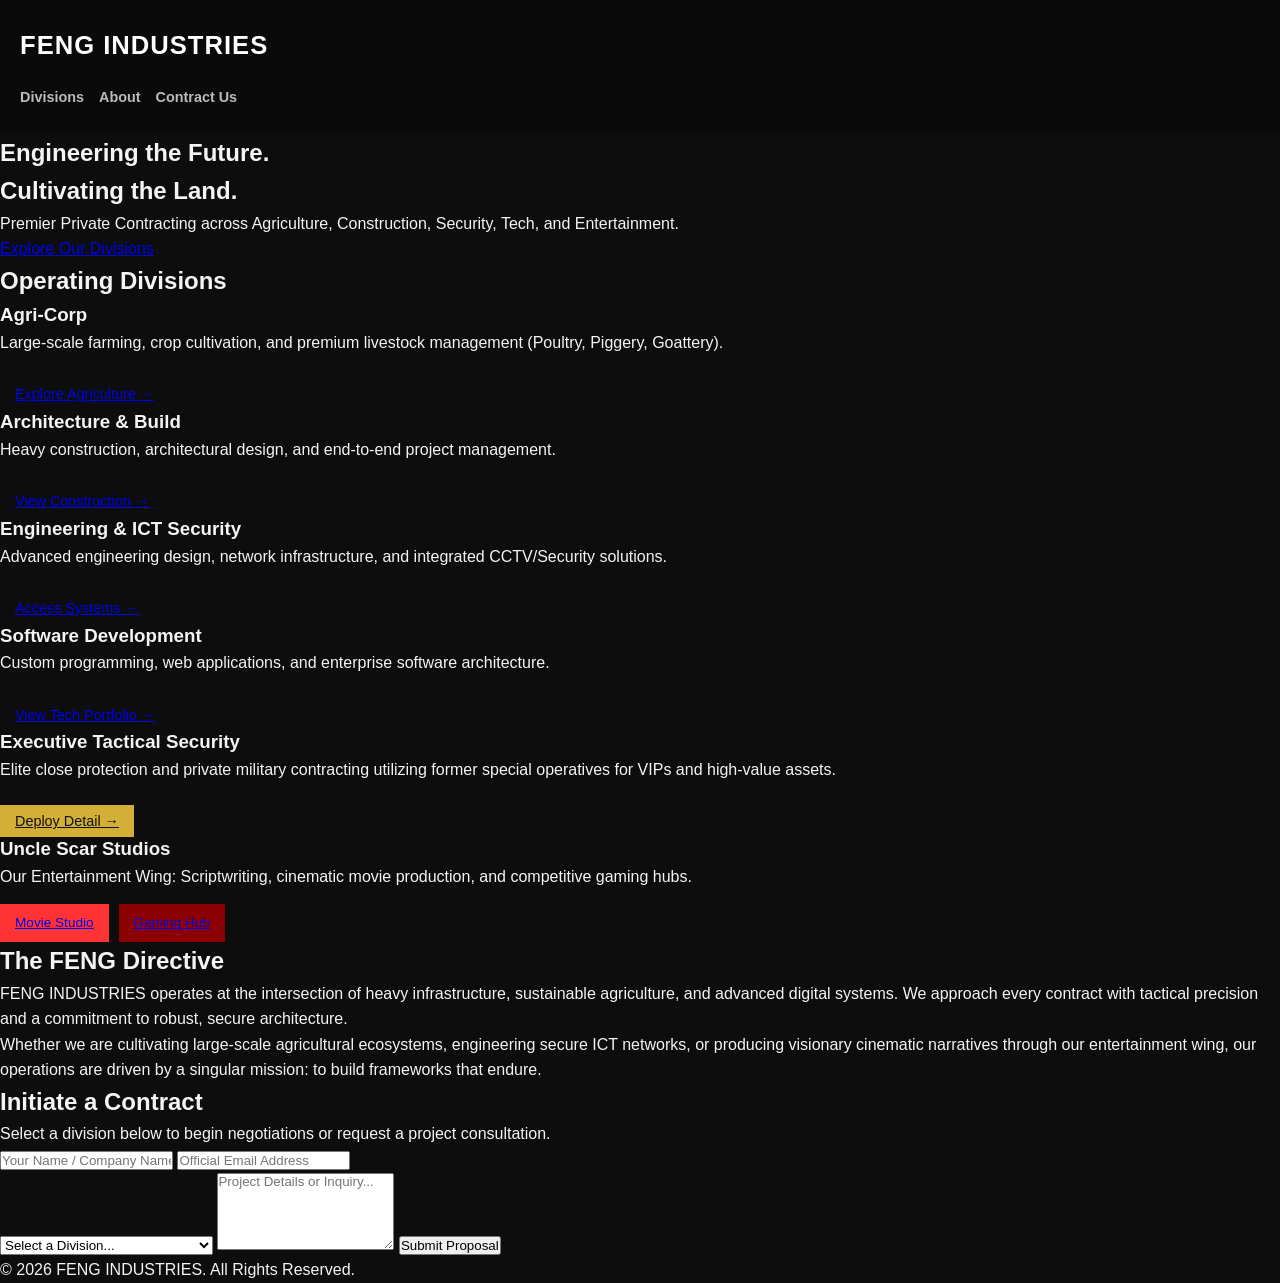
<file: index.html>
<!DOCTYPE html>
<html lang="en">
<head>
    <meta charset="UTF-8">
    <meta name="viewport" content="width=device-width, initial-scale=1.0">
    <title>FENG INDUSTRIES | Global Contracting</title>
    <link rel="stylesheet" href="style.css">
</head>
<body>

    <header>
        <div class="logo">FENG INDUSTRIES</div>
        <nav>
            <a href="#divisions">Divisions</a>
            <a href="#about">About</a>
            <a href="#contact" class="btn">Contract Us</a>
        </nav>
    </header>

    <section class="hero">
        <h1>Engineering the Future.<br>Cultivating the Land.</h1>
        <p>Premier Private Contracting across Agriculture, Construction, Security, Tech, and Entertainment.</p>
        <a href="#divisions" class="btn-large">Explore Our Divisions</a>
    </section>

    <section id="divisions" class="divisions-container">
        <h2>Operating Divisions</h2>
        <div class="grid">
        
            <div class="card">
                <h3>Agri-Corp</h3>
                <p>Large-scale farming, crop cultivation, and premium livestock management (Poultry, Piggery, Goattery).</p>
                <br>
                <a href="agri-division.html" class="btn" style="padding: 8px 15px; font-size: 0.9rem;">Explore Agriculture &rarr;</a>
            </div>

            <div class="card">
                <h3>Architecture & Build</h3>
                <p>Heavy construction, architectural design, and end-to-end project management.</p>
                <br>
                <a href="construction-division.html" class="btn" style="padding: 8px 15px; font-size: 0.9rem;">View Construction &rarr;</a>
            </div>

            <div class="card">
                <h3>Engineering & ICT Security</h3>
                <p>Advanced engineering design, network infrastructure, and integrated CCTV/Security solutions.</p>
                <br>
                <a href="security-division.html" class="btn" style="padding: 8px 15px; font-size: 0.9rem;">Access Systems &rarr;</a>
            </div>


            <div class="card">
                <h3>Software Development</h3>
                <p>Custom programming, web applications, and enterprise software architecture.</p>
                <br>
                <a href="tech-division.html" class="btn" style="padding: 8px 15px; font-size: 0.9rem;">View Tech Portfolio &rarr;</a>
            </div>

            <div class="card">
                <h3>Executive Tactical Security</h3>
                <p>Elite close protection and private military contracting utilizing former special operatives for VIPs and high-value assets.</p>
                <br>
                <a href="tactical-division.html" class="btn" style="padding: 8px 15px; font-size: 0.9rem; background-color: #d4af37; color: #111;">Deploy Detail &rarr;</a>
            </div>
                
            <div class="card studio-card">
                <h3>Uncle Scar Studios</h3>
                <p>Our Entertainment Wing: Scriptwriting, cinematic movie production, and competitive gaming hubs.</p>
                
                <div style="display: flex; gap: 10px; margin-top: 15px; flex-wrap: wrap;">
                    <a href="https://unclescar3-hub.github.io/unclescar-studios/" class="btn" style="background-color: #ff3333; font-size: 0.85rem; padding: 8px 15px; border: none;" target="_blank">Movie Studio</a>
                    
                    <a href="https://unclescar3-hub.github.io/dls-tournament/" class="btn" style="background-color: #8b0000; font-size: 0.85rem; padding: 8px 15px; border: none;" target="_blank">Gaming Hub</a>
                </div>
            </div>

        </div>
    </section>
    <section id="about" class="about-container">
        <div class="about-content">
            <h2>The FENG Directive</h2>
            <p>FENG INDUSTRIES operates at the intersection of heavy infrastructure, sustainable agriculture, and advanced digital systems. We approach every contract with tactical precision and a commitment to robust, secure architecture.</p>
            <p>Whether we are cultivating large-scale agricultural ecosystems, engineering secure ICT networks, or producing visionary cinematic narratives through our entertainment wing, our operations are driven by a singular mission: to build frameworks that endure.</p>
        </div>
    </section>

    <section id="contact" class="contact-container">
        <h2>Initiate a Contract</h2>
        <p>Select a division below to begin negotiations or request a project consultation.</p>
        
        <form action="https://api.web3forms.com/submit" method="POST" class="contact-form">
            
            <input type="hidden" name="access_key" value="d871e97e-7d62-47be-961d-da243d66ef57">
            
            <div class="input-group">
                <input type="text" name="name" placeholder="Your Name / Company Name" required>
                <input type="email" name="email" placeholder="Official Email Address" required>
            </div>
            
            <select name="division" required>
                <option value="" disabled selected>Select a Division...</option>
                <option value="agriculture">Agri-Corp (Farming & Livestock)</option>
                <option value="construction">Architecture & Build</option>
                <option value="tech">Engineering & ICT Security</option>
                <option value="programming">Software Development</option>
                <option value="tactical">Executive Tactical Security</option>
                <option value="entertainment">Uncle Scar Studios</option>
            </select>
            
            <textarea name="message" rows="5" placeholder="Project Details or Inquiry..." required></textarea>
            
            <button type="submit" class="btn-submit">Submit Proposal</button>
        </form>
    </section>

    <footer>
        <p>&copy; 2026 FENG INDUSTRIES. All Rights Reserved.</p>
    </footer>

    <script>
        const observerOptions = {
            threshold: 0.1 // Triggers when 10% of the card is visible
        };

        const observer = new IntersectionObserver((entries) => {
            entries.forEach(entry => {
                if (entry.isIntersecting) {
                    entry.target.classList.add('appear');
                }
            });
        }, observerOptions);

        // Select all division cards and add the starting animation class
        const cards = document.querySelectorAll('.card');
        cards.forEach(card => {
            card.classList.add('fade-in');
            observer.observe(card);
        });
    </script>
</body>
</html>
</file>
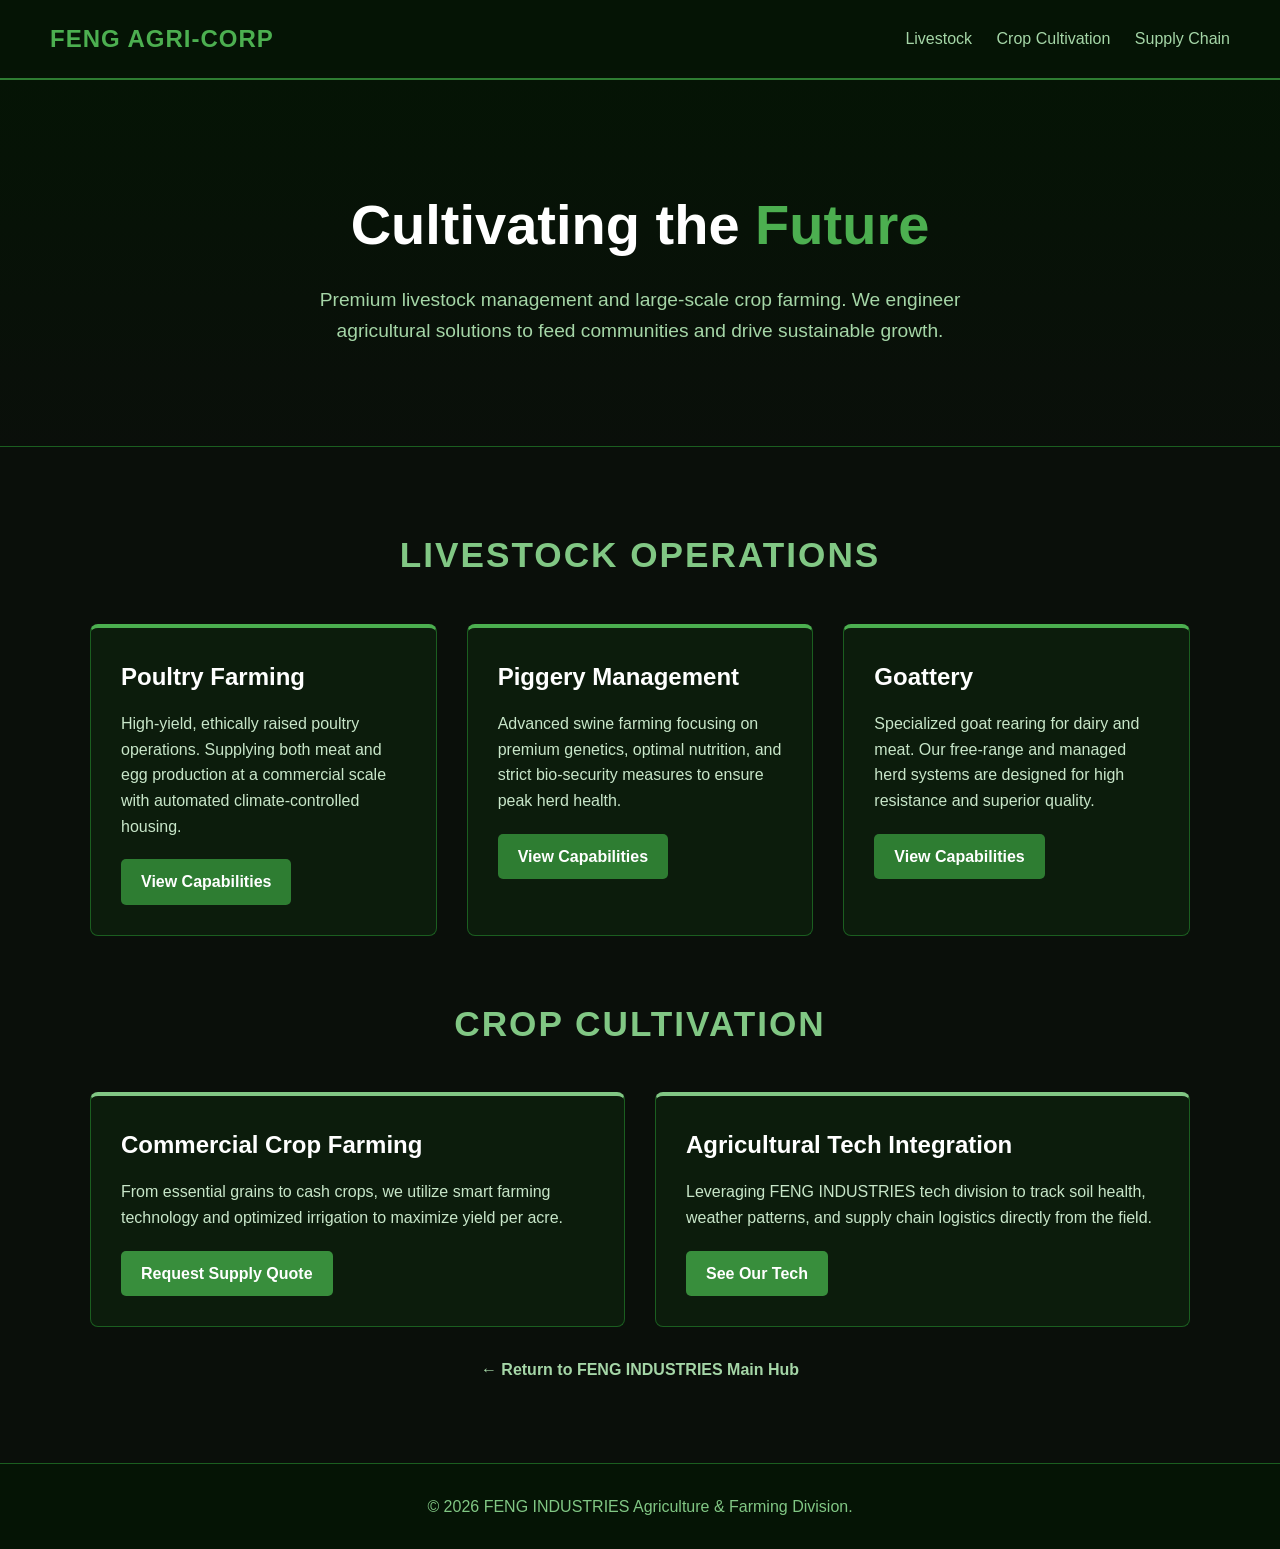
<file: agri-division.html>
<!DOCTYPE html>
<html lang="en">
<head>
    <meta charset="UTF-8">
    <meta name="viewport" content="width=device-width, initial-scale=1.0">
    <title>FENG INDUSTRIES | Agriculture & Farming</title>
    <style>
        /* Agri-Division Specific Styles */
        * { margin: 0; padding: 0; box-sizing: border-box; font-family: 'Segoe UI', Tahoma, Geneva, Verdana, sans-serif; }
        body { background-color: #0a0f0a; color: #e8f5e9; line-height: 1.6; } /* Dark earthy green background */
        
        /* Agri Header */
        header { background: #051405; padding: 20px 50px; border-bottom: 2px solid #2e7d32; display: flex; justify-content: space-between; align-items: center; }
        .logo { font-size: 24px; font-weight: bold; color: #4CAF50; letter-spacing: 1px; text-transform: uppercase; }
        nav a { color: #a5d6a7; text-decoration: none; margin-left: 20px; transition: color 0.3s; font-weight: 500; }
        nav a:hover { color: #fff; }
        
        /* Agri Hero */
        .hero { text-align: center; padding: 100px 20px; background: linear-gradient(180deg, #051405 0%, #0a0f0a 100%); border-bottom: 1px solid #1b5e20; }
        .hero h1 { font-size: 3.5rem; margin-bottom: 15px; color: #fff; }
        .hero h1 span { color: #4CAF50; }
        .hero p { font-size: 1.2rem; color: #a5d6a7; max-width: 700px; margin: 0 auto; }
        
        /* Content Sections */
        .section-container { padding: 80px 50px; max-width: 1200px; margin: 0 auto; }
        .section-title { font-size: 2.2rem; color: #81c784; margin-bottom: 40px; text-align: center; text-transform: uppercase; letter-spacing: 2px; }
        
        .grid { display: grid; grid-template-columns: repeat(auto-fit, minmax(300px, 1fr)); gap: 30px; margin-bottom: 60px; }
        
        /* Farming Cards */
        .card { background: #0c1c0c; padding: 30px; border: 1px solid #1b5e20; border-radius: 8px; transition: 0.3s; border-top: 4px solid #4CAF50; }
        .card:hover { transform: translateY(-5px); box-shadow: 0 10px 20px rgba(76, 175, 80, 0.15); background: #102410; }
        .card h3 { font-size: 1.5rem; margin-bottom: 15px; color: #fff; }
        .card p { color: #c8e6c9; margin-bottom: 20px; font-size: 1rem; }
        
        /* Buttons */
        .btn { display: inline-block; background: #2e7d32; color: #fff; padding: 10px 20px; text-decoration: none; font-weight: bold; border-radius: 5px; transition: background 0.3s; }
        .btn:hover { background: #4CAF50; }

        /* Footer */
        footer { text-align: center; padding: 30px; border-top: 1px solid #1b5e20; background-color: #051405; color: #81c784; }
        .back-link { display: inline-block; margin-top: 30px; color: #a5d6a7; text-decoration: none; font-weight: bold; }
        .back-link:hover { color: #fff; text-decoration: underline; }
    </style>
</head>
<body>

    <header>
        <div class="logo">FENG <span>AGRI-CORP</span></div>
        <nav>
            <a href="#livestock">Livestock</a>
            <a href="#crops">Crop Cultivation</a>
            <a href="#logistics">Supply Chain</a>
        </nav>
    </header>

    <section class="hero">
        <h1>Cultivating the <span>Future</span></h1>
        <p>Premium livestock management and large-scale crop farming. We engineer agricultural solutions to feed communities and drive sustainable growth.</p>
    </section>

    <div class="section-container">
        
        <h2 id="livestock" class="section-title">Livestock Operations</h2>
        <div class="grid">
            <div class="card">
                <h3>Poultry Farming</h3>
                <p>High-yield, ethically raised poultry operations. Supplying both meat and egg production at a commercial scale with automated climate-controlled housing.</p>
                <a href="#" class="btn">View Capabilities</a>
            </div>
            <div class="card">
                <h3>Piggery Management</h3>
                <p>Advanced swine farming focusing on premium genetics, optimal nutrition, and strict bio-security measures to ensure peak herd health.</p>
                <a href="#" class="btn">View Capabilities</a>
            </div>
            <div class="card">
                <h3>Goattery</h3>
                <p>Specialized goat rearing for dairy and meat. Our free-range and managed herd systems are designed for high resistance and superior quality.</p>
                <a href="#" class="btn">View Capabilities</a>
            </div>
        </div>

        <h2 id="crops" class="section-title">Crop Cultivation</h2>
        <div class="grid" style="margin-bottom: 0;">
            <div class="card" style="border-top-color: #81c784;">
                <h3>Commercial Crop Farming</h3>
                <p>From essential grains to cash crops, we utilize smart farming technology and optimized irrigation to maximize yield per acre.</p>
                <a href="#" class="btn" style="background: #388e3c;">Request Supply Quote</a>
            </div>
            <div class="card" style="border-top-color: #81c784;">
                <h3>Agricultural Tech Integration</h3>
                <p>Leveraging FENG INDUSTRIES tech division to track soil health, weather patterns, and supply chain logistics directly from the field.</p>
                <a href="tech-division.html" class="btn" style="background: #388e3c;">See Our Tech</a>
            </div>
        </div>

        <div style="text-align: center;">
            <a href="index.html" class="back-link">&larr; Return to FENG INDUSTRIES Main Hub</a>
        </div>
    </div>

    <footer>
        <p>&copy; 2026 FENG INDUSTRIES Agriculture & Farming Division.</p>
    </footer>

</body>
</html>
</file>
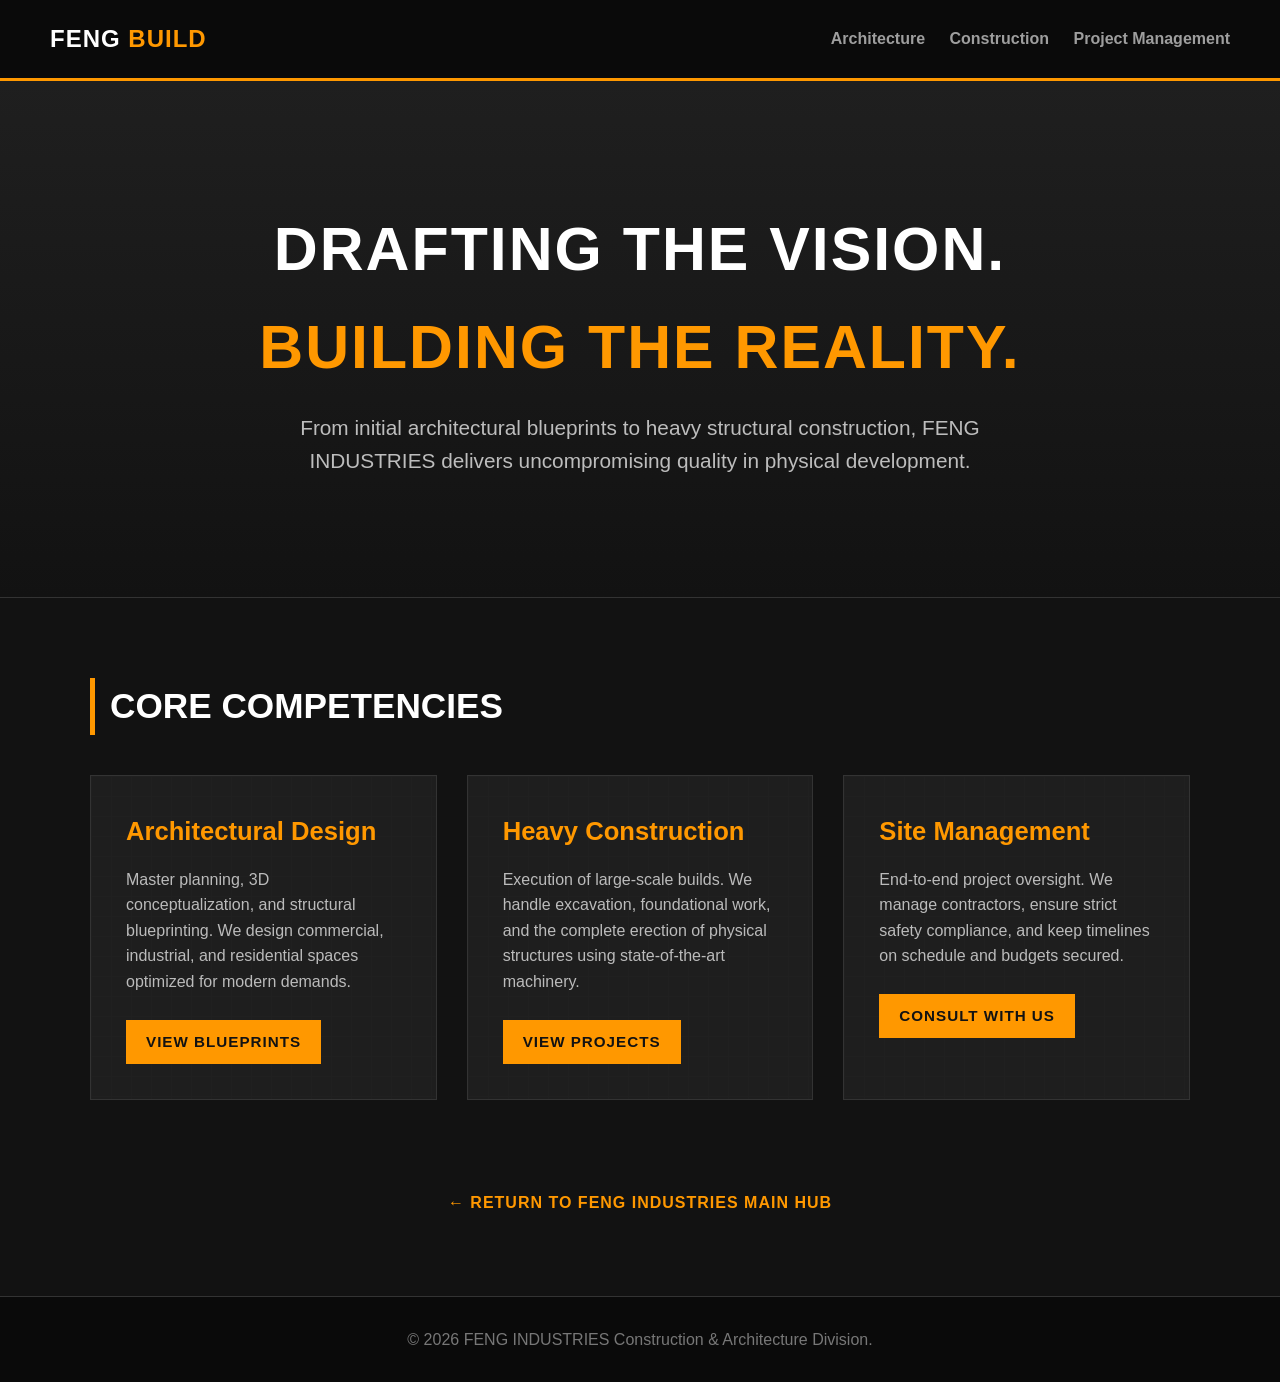
<file: construction-division.html>
<!DOCTYPE html>
<html lang="en">
<head>
    <meta charset="UTF-8">
    <meta name="viewport" content="width=device-width, initial-scale=1.0">
    <title>FENG INDUSTRIES | Construction & Architecture</title>
    <style>
        /* Construction Division Specific Styles */
        * { margin: 0; padding: 0; box-sizing: border-box; font-family: 'Segoe UI', Tahoma, Geneva, Verdana, sans-serif; }
        body { background-color: #121212; color: #e0e0e0; line-height: 1.6; } /* Deep concrete gray */
        
        /* Header */
        header { background: #0a0a0a; padding: 20px 50px; border-bottom: 3px solid #ff9800; display: flex; justify-content: space-between; align-items: center; }
        .logo { font-size: 24px; font-weight: bold; color: #fff; letter-spacing: 1px; text-transform: uppercase; }
        .logo span { color: #ff9800; } /* Safety Orange Accent */
        nav a { color: #9e9e9e; text-decoration: none; margin-left: 20px; transition: color 0.3s; font-weight: bold; }
        nav a:hover { color: #ff9800; }
        
        /* Hero Section */
        .hero { text-align: center; padding: 120px 20px; background: linear-gradient(180deg, #1f1f1f 0%, #121212 100%); border-bottom: 1px solid #333; }
        .hero h1 { font-size: 3.8rem; margin-bottom: 15px; color: #fff; text-transform: uppercase; letter-spacing: 2px; }
        .hero h1 span { color: #ff9800; }
        .hero p { font-size: 1.3rem; color: #bdbdbd; max-width: 800px; margin: 0 auto; }
        
        /* Services Section */
        .section-container { padding: 80px 50px; max-width: 1200px; margin: 0 auto; }
        .section-title { font-size: 2.2rem; color: #fff; margin-bottom: 40px; text-transform: uppercase; border-left: 5px solid #ff9800; padding-left: 15px; }
        
        .grid { display: grid; grid-template-columns: repeat(auto-fit, minmax(320px, 1fr)); gap: 30px; margin-bottom: 60px; }
        
        /* Blueprint Cards */
        .card { background: #1e1e1e; padding: 35px; border: 1px solid #333; transition: 0.3s; position: relative; overflow: hidden; }
        /* Creating a subtle blueprint grid line effect in the background of cards */
        .card::before { content: ""; position: absolute; top: 0; left: 0; right: 0; bottom: 0; background-image: linear-gradient(#2a2a2a 1px, transparent 1px), linear-gradient(90deg, #2a2a2a 1px, transparent 1px); background-size: 20px 20px; opacity: 0.2; z-index: 0; }
        .card > * { position: relative; z-index: 1; } /* Keeps text above blueprint lines */
        
        .card:hover { border-color: #ff9800; transform: translateY(-5px); box-shadow: 0 10px 25px rgba(255, 152, 0, 0.15); }
        .card h3 { font-size: 1.6rem; margin-bottom: 15px; color: #ff9800; }
        .card p { color: #bbb; margin-bottom: 25px; font-size: 1rem; }
        
        /* Buttons */
        .btn { display: inline-block; background: #ff9800; color: #121212; padding: 10px 20px; text-decoration: none; font-weight: bold; font-size: 0.95rem; transition: background 0.3s, color 0.3s; text-transform: uppercase; letter-spacing: 1px; }
        .btn:hover { background: #e68a00; color: #fff; }

        /* Footer */
        footer { text-align: center; padding: 30px; border-top: 1px solid #333; background-color: #0a0a0a; color: #777; }
        .back-link { display: inline-block; margin-top: 30px; color: #ff9800; text-decoration: none; font-weight: bold; text-transform: uppercase; letter-spacing: 1px; }
        .back-link:hover { color: #fff; }
    </style>
</head>
<body>

    <header>
        <div class="logo">FENG <span>BUILD</span></div>
        <nav>
            <a href="#architecture">Architecture</a>
            <a href="#construction">Construction</a>
            <a href="#management">Project Management</a>
        </nav>
    </header>

    <section class="hero">
        <h1>Drafting the Vision.<br><span>Building the Reality.</span></h1>
        <p>From initial architectural blueprints to heavy structural construction, FENG INDUSTRIES delivers uncompromising quality in physical development.</p>
    </section>

    <div class="section-container">
        
        <h2 class="section-title">Core Competencies</h2>
        
        <div class="grid">
            <div id="architecture" class="card">
                <h3>Architectural Design</h3>
                <p>Master planning, 3D conceptualization, and structural blueprinting. We design commercial, industrial, and residential spaces optimized for modern demands.</p>
                <a href="#" class="btn">View Blueprints</a>
            </div>
            
            <div id="construction" class="card">
                <h3>Heavy Construction</h3>
                <p>Execution of large-scale builds. We handle excavation, foundational work, and the complete erection of physical structures using state-of-the-art machinery.</p>
                <a href="#" class="btn">View Projects</a>
            </div>
            
            <div id="management" class="card">
                <h3>Site Management</h3>
                <p>End-to-end project oversight. We manage contractors, ensure strict safety compliance, and keep timelines on schedule and budgets secured.</p>
                <a href="#" class="btn">Consult With Us</a>
            </div>
        </div>

        <div style="text-align: center;">
            <a href="index.html" class="back-link">&larr; Return to FENG INDUSTRIES Main Hub</a>
        </div>
    </div>

    <footer>
        <p>&copy; 2026 FENG INDUSTRIES Construction & Architecture Division.</p>
    </footer>

</body>
</html>
</file>
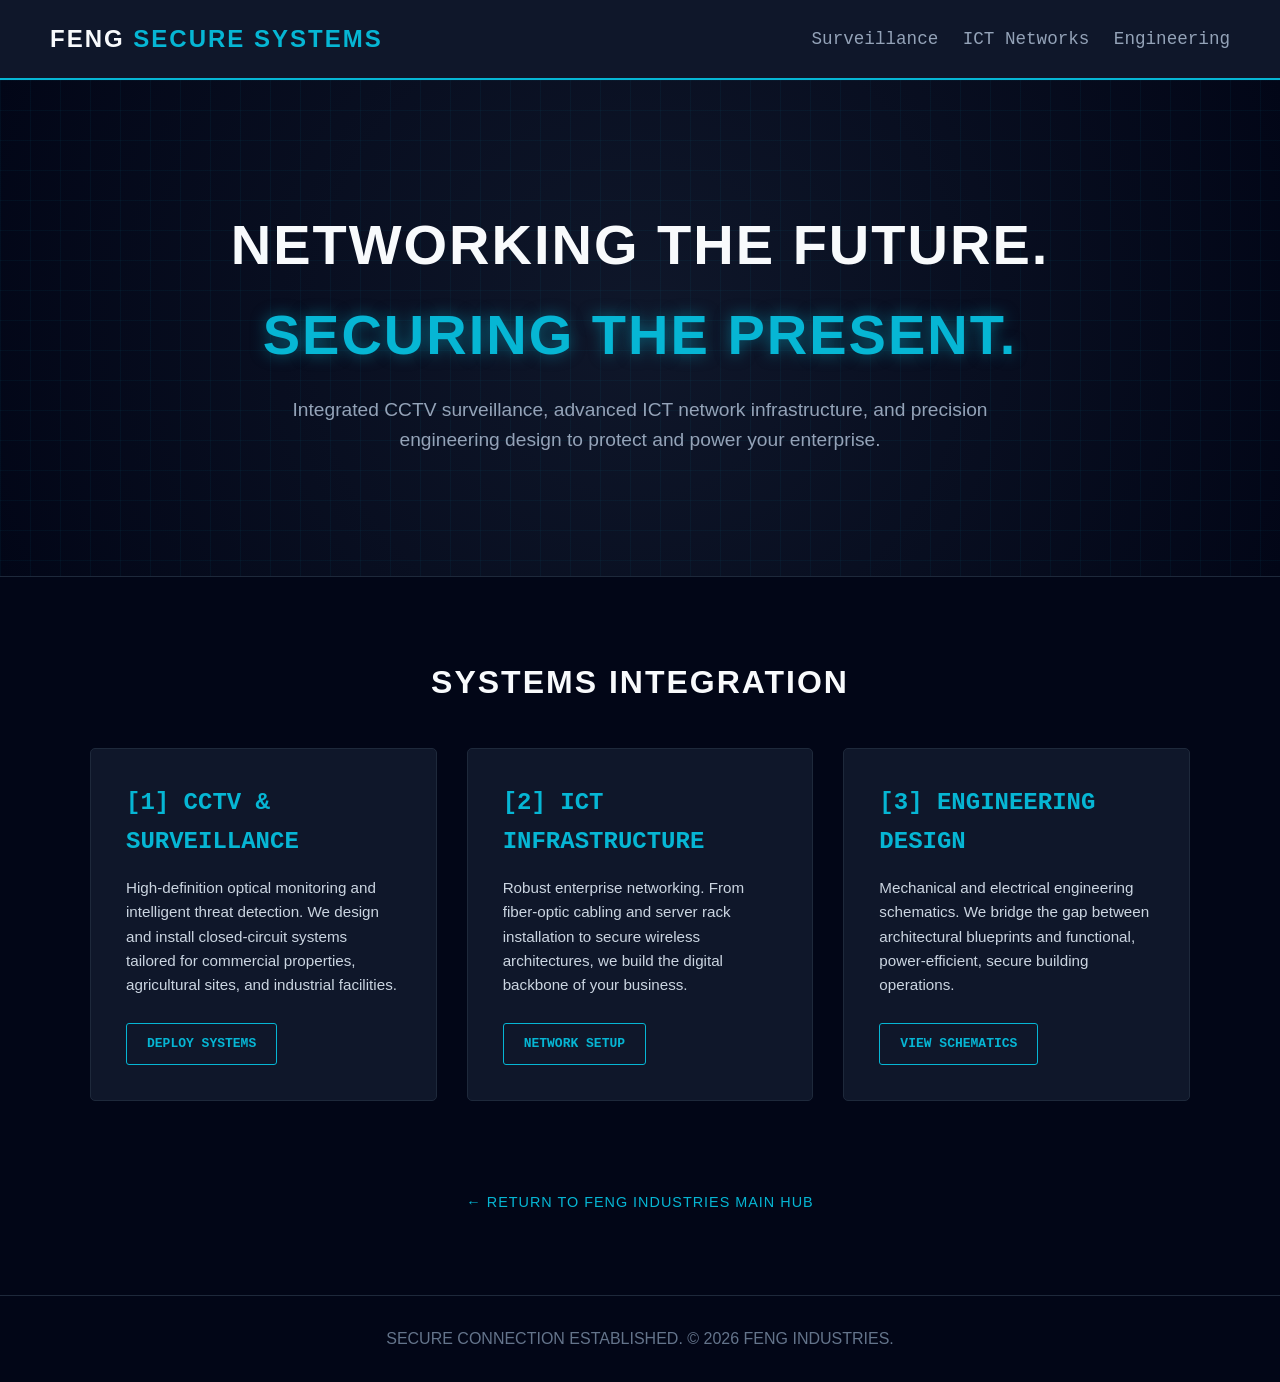
<file: security-division.html>
<!DOCTYPE html>
<html lang="en">
<head>
    <meta charset="UTF-8">
    <meta name="viewport" content="width=device-width, initial-scale=1.0">
    <title>FENG INDUSTRIES | Engineering & ICT Security</title>
    <style>
        /* Security Division Specific Styles */
        * { margin: 0; padding: 0; box-sizing: border-box; font-family: 'Segoe UI', Tahoma, Geneva, Verdana, sans-serif; }
        body { background-color: #020617; color: #e2e8f0; line-height: 1.6; } /* Deep cyber night */
        
        /* Header */
        header { background: #0f172a; padding: 20px 50px; border-bottom: 2px solid #06b6d4; display: flex; justify-content: space-between; align-items: center; }
        .logo { font-size: 24px; font-weight: bold; color: #f8fafc; letter-spacing: 2px; text-transform: uppercase; }
        .logo span { color: #06b6d4; } /* Cyan Accent */
        nav a { color: #94a3b8; text-decoration: none; margin-left: 20px; transition: color 0.3s; font-family: monospace; font-size: 1.1rem; }
        nav a:hover { color: #06b6d4; }
        
        /* Hero Section */
        .hero { text-align: center; padding: 120px 20px; background: radial-gradient(circle at center, #0f172a 0%, #020617 100%); border-bottom: 1px solid #1e293b; position: relative; overflow: hidden; }
        /* Subtle grid background to simulate networks */
        .hero::before { content: ""; position: absolute; top: 0; left: 0; right: 0; bottom: 0; background-image: linear-gradient(rgba(6, 182, 212, 0.1) 1px, transparent 1px), linear-gradient(90deg, rgba(6, 182, 212, 0.1) 1px, transparent 1px); background-size: 30px 30px; opacity: 0.5; z-index: 0; }
        .hero > * { position: relative; z-index: 1; }
        
        .hero h1 { font-size: 3.5rem; margin-bottom: 15px; color: #f8fafc; text-transform: uppercase; letter-spacing: 2px; }
        .hero h1 span { color: #06b6d4; text-shadow: 0 0 15px rgba(6, 182, 212, 0.5); }
        .hero p { font-size: 1.2rem; color: #94a3b8; max-width: 700px; margin: 0 auto; }
        
        /* Main Content */
        .section-container { padding: 80px 50px; max-width: 1200px; margin: 0 auto; }
        .section-title { font-size: 2rem; color: #f8fafc; margin-bottom: 40px; text-align: center; text-transform: uppercase; letter-spacing: 2px; }
        
        .grid { display: grid; grid-template-columns: repeat(auto-fit, minmax(320px, 1fr)); gap: 30px; margin-bottom: 60px; }
        
        /* Tech/Security Cards */
        .card { background: #0f172a; padding: 35px; border: 1px solid #1e293b; border-radius: 5px; transition: 0.3s; }
        .card:hover { border-color: #06b6d4; transform: translateY(-5px); box-shadow: 0 10px 30px rgba(6, 182, 212, 0.2); }
        .card h3 { font-size: 1.5rem; margin-bottom: 15px; color: #06b6d4; font-family: monospace; }
        .card p { color: #cbd5e1; margin-bottom: 25px; font-size: 0.95rem; }
        
        /* Buttons */
        .btn { display: inline-block; background: transparent; color: #06b6d4; border: 1px solid #06b6d4; padding: 10px 20px; text-decoration: none; font-weight: bold; font-family: monospace; transition: 0.3s; text-transform: uppercase; border-radius: 3px; }
        .btn:hover { background: #06b6d4; color: #020617; box-shadow: 0 0 15px rgba(6, 182, 212, 0.5); }

        /* Footer */
        footer { text-align: center; padding: 30px; border-top: 1px solid #1e293b; background-color: #020617; color: #64748b; font-family: monospace; }
        .back-link { display: inline-block; margin-top: 30px; color: #06b6d4; text-decoration: none; text-transform: uppercase; letter-spacing: 1px; font-size: 0.9rem; }
        .back-link:hover { color: #f8fafc; }
    </style>
</head>
<body>

    <header>
        <div class="logo">FENG <span>SECURE SYSTEMS</span></div>
        <nav>
            <a href="#cctv">Surveillance</a>
            <a href="#ict">ICT Networks</a>
            <a href="#engineering">Engineering</a>
        </nav>
    </header>

    <section class="hero">
        <h1>Networking the Future.<br><span>Securing the Present.</span></h1>
        <p>Integrated CCTV surveillance, advanced ICT network infrastructure, and precision engineering design to protect and power your enterprise.</p>
    </section>

    <div class="section-container">
        
        <h2 class="section-title">Systems Integration</h2>
        
        <div class="grid">
            <div id="cctv" class="card">
                <h3>[1] CCTV & SURVEILLANCE</h3>
                <p>High-definition optical monitoring and intelligent threat detection. We design and install closed-circuit systems tailored for commercial properties, agricultural sites, and industrial facilities.</p>
                <a href="#" class="btn">Deploy Systems</a>
            </div>
            
            <div id="ict" class="card">
                <h3>[2] ICT INFRASTRUCTURE</h3>
                <p>Robust enterprise networking. From fiber-optic cabling and server rack installation to secure wireless architectures, we build the digital backbone of your business.</p>
                <a href="#" class="btn">Network Setup</a>
            </div>
            
            <div id="engineering" class="card">
                <h3>[3] ENGINEERING DESIGN</h3>
                <p>Mechanical and electrical engineering schematics. We bridge the gap between architectural blueprints and functional, power-efficient, secure building operations.</p>
                <a href="#" class="btn">View Schematics</a>
            </div>
        </div>

        <div style="text-align: center;">
            <a href="index.html" class="back-link">&larr; Return to FENG INDUSTRIES Main Hub</a>
        </div>
    </div>

    <footer>
        <p>SECURE CONNECTION ESTABLISHED. &copy; 2026 FENG INDUSTRIES.</p>
    </footer>

</body>
</html>
</file>
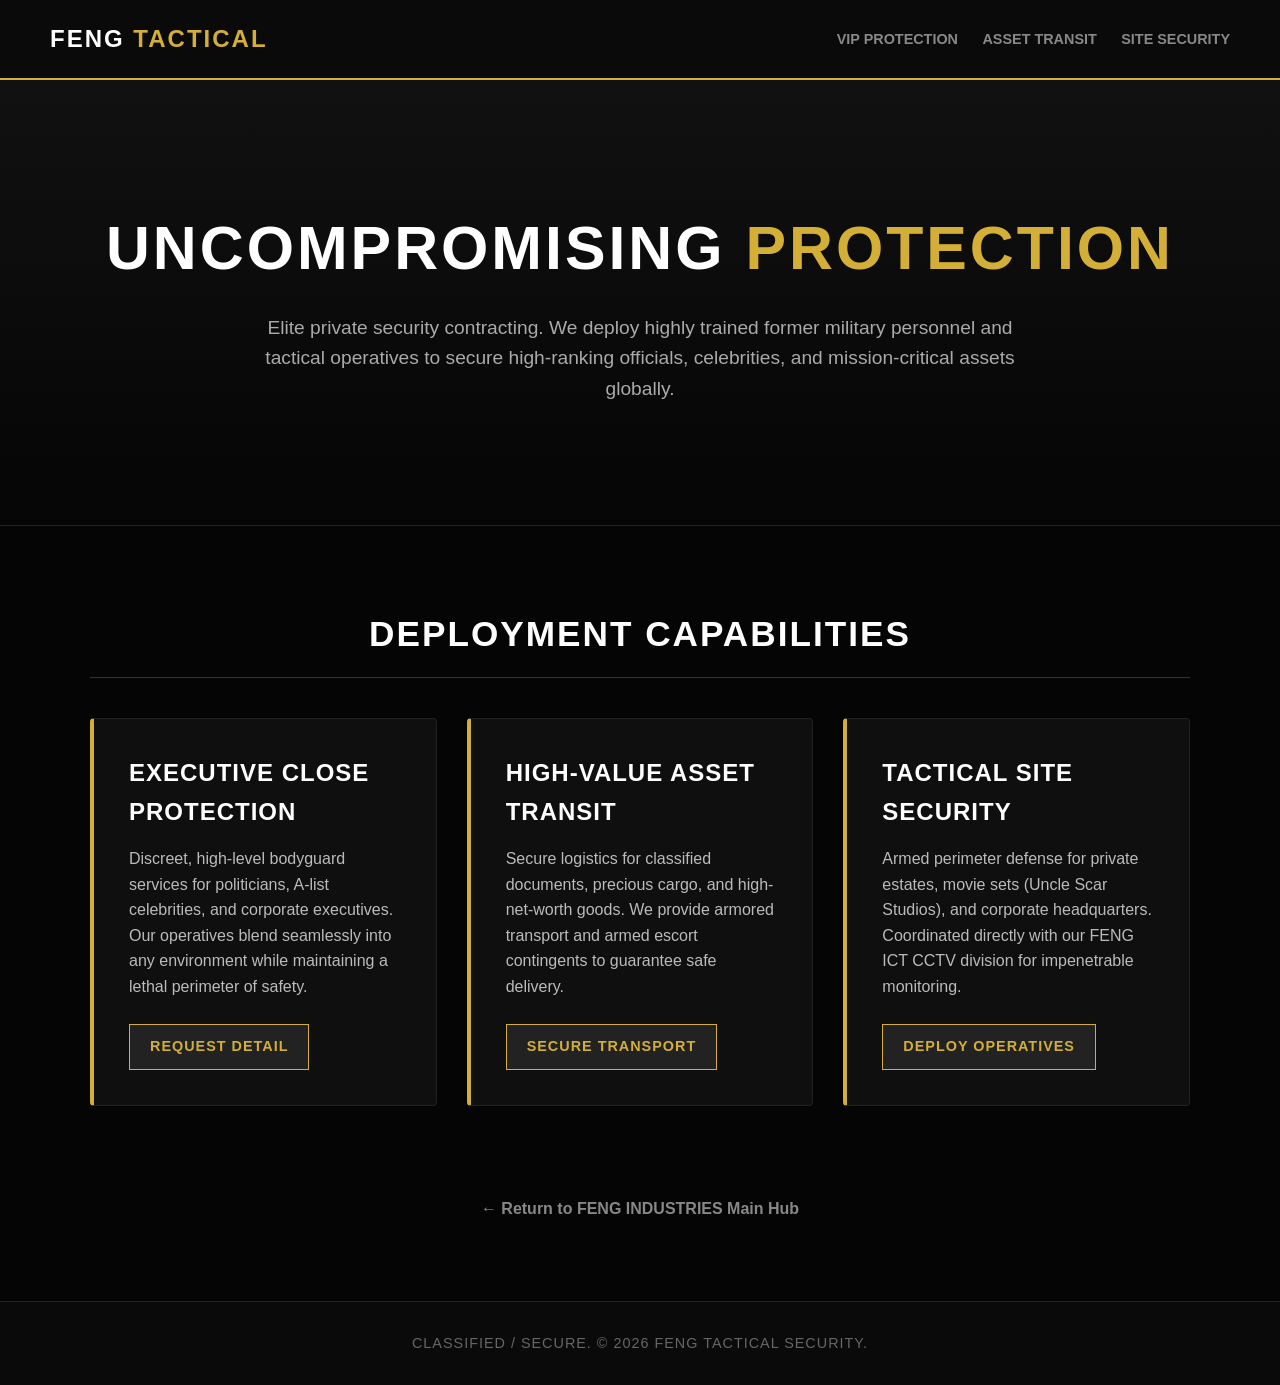
<file: tactical-division.html>
<!DOCTYPE html>
<html lang="en">
<head>
    <meta charset="UTF-8">
    <meta name="viewport" content="width=device-width, initial-scale=1.0">
    <title>FENG INDUSTRIES | Tactical & Executive Security</title>
    <style>
        /* Tactical Division Specific Styles */
        * { margin: 0; padding: 0; box-sizing: border-box; font-family: 'Segoe UI', Tahoma, Geneva, Verdana, sans-serif; }
        body { background-color: #050505; color: #d1d1d1; line-height: 1.6; } /* Pitch black / stealth */
        
        /* Header */
        header { background: #0a0a0a; padding: 20px 50px; border-bottom: 2px solid #d4af37; display: flex; justify-content: space-between; align-items: center; }
        .logo { font-size: 24px; font-weight: bold; color: #fff; letter-spacing: 2px; text-transform: uppercase; }
        .logo span { color: #d4af37; } /* VIP Gold Accent */
        nav a { color: #888; text-decoration: none; margin-left: 20px; transition: color 0.3s; font-weight: 600; text-transform: uppercase; font-size: 0.9rem; }
        nav a:hover { color: #d4af37; }
        
        /* Hero Section */
        .hero { text-align: center; padding: 120px 20px; background: linear-gradient(180deg, #111 0%, #050505 100%); border-bottom: 1px solid #222; }
        .hero h1 { font-size: 3.8rem; margin-bottom: 15px; color: #fff; text-transform: uppercase; letter-spacing: 3px; }
        .hero h1 span { color: #d4af37; }
        .hero p { font-size: 1.2rem; color: #aaa; max-width: 750px; margin: 0 auto; }
        
        /* Main Content */
        .section-container { padding: 80px 50px; max-width: 1200px; margin: 0 auto; }
        .section-title { font-size: 2.2rem; color: #fff; margin-bottom: 40px; text-align: center; text-transform: uppercase; letter-spacing: 2px; border-bottom: 1px solid #333; padding-bottom: 15px; }
        
        .grid { display: grid; grid-template-columns: repeat(auto-fit, minmax(320px, 1fr)); gap: 30px; margin-bottom: 60px; }
        
        /* Tactical Cards */
        .card { background: #0f0f0f; padding: 35px; border: 1px solid #222; border-radius: 4px; transition: 0.3s; border-left: 4px solid #d4af37; }
        .card:hover { transform: translateY(-5px); box-shadow: 0 10px 25px rgba(212, 175, 55, 0.15); border-color: #d4af37; }
        .card h3 { font-size: 1.5rem; margin-bottom: 15px; color: #fff; text-transform: uppercase; letter-spacing: 1px; }
        .card p { color: #bbb; margin-bottom: 25px; font-size: 1rem; }
        
        /* Buttons - Routing directly to main contact form */
        .btn { display: inline-block; background: #222; color: #d4af37; border: 1px solid #d4af37; padding: 10px 20px; text-decoration: none; font-weight: bold; transition: 0.3s; text-transform: uppercase; letter-spacing: 1px; font-size: 0.9rem; }
        .btn:hover { background: #d4af37; color: #050505; }

        /* Footer */
        footer { text-align: center; padding: 30px; border-top: 1px solid #222; background-color: #0a0a0a; color: #666; font-size: 0.9rem; letter-spacing: 1px; text-transform: uppercase; }
        .back-link { display: inline-block; margin-top: 30px; color: #888; text-decoration: none; font-weight: bold; transition: color 0.3s; }
        .back-link:hover { color: #d4af37; }
    </style>
</head>
<body>

    <header>
        <div class="logo">FENG <span>TACTICAL</span></div>
        <nav>
            <a href="#vip">VIP Protection</a>
            <a href="#assets">Asset Transit</a>
            <a href="#consulting">Site Security</a>
        </nav>
    </header>

    <section class="hero">
        <h1>Uncompromising <span>Protection</span></h1>
        <p>Elite private security contracting. We deploy highly trained former military personnel and tactical operatives to secure high-ranking officials, celebrities, and mission-critical assets globally.</p>
    </section>

    <div class="section-container">
        
        <h2 class="section-title">Deployment Capabilities</h2>
        
        <div class="grid">
            <div id="vip" class="card">
                <h3>Executive Close Protection</h3>
                <p>Discreet, high-level bodyguard services for politicians, A-list celebrities, and corporate executives. Our operatives blend seamlessly into any environment while maintaining a lethal perimeter of safety.</p>
                <a href="index.html#contact" class="btn">Request Detail</a>
            </div>
            
            <div id="assets" class="card">
                <h3>High-Value Asset Transit</h3>
                <p>Secure logistics for classified documents, precious cargo, and high-net-worth goods. We provide armored transport and armed escort contingents to guarantee safe delivery.</p>
                <a href="index.html#contact" class="btn">Secure Transport</a>
            </div>
            
            <div id="consulting" class="card">
                <h3>Tactical Site Security</h3>
                <p>Armed perimeter defense for private estates, movie sets (Uncle Scar Studios), and corporate headquarters. Coordinated directly with our FENG ICT CCTV division for impenetrable monitoring.</p>
                <a href="index.html#contact" class="btn">Deploy Operatives</a>
            </div>
        </div>

        <div style="text-align: center;">
            <a href="index.html" class="back-link">&larr; Return to FENG INDUSTRIES Main Hub</a>
        </div>
    </div>

    <footer>
        <p>CLASSIFIED / SECURE. &copy; 2026 FENG TACTICAL SECURITY.</p>
    </footer>

</body>
</html>
</file>
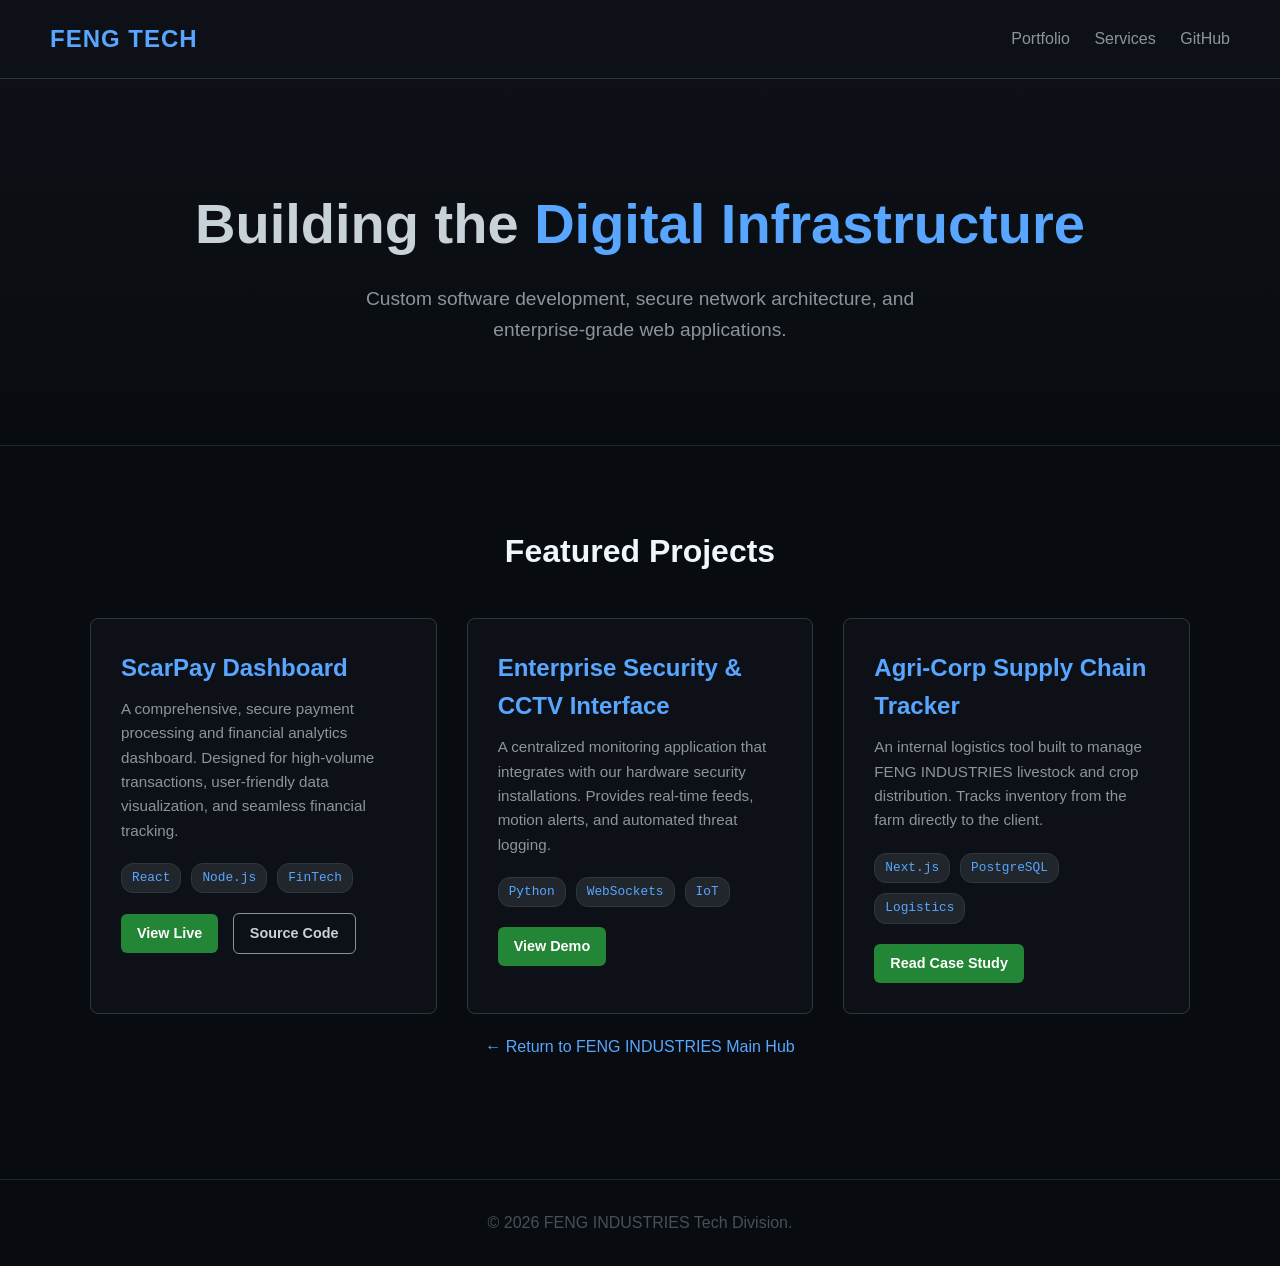
<file: tech-division.html>
<!DOCTYPE html>
<html lang="en">
<head>
    <meta charset="UTF-8">
    <meta name="viewport" content="width=device-width, initial-scale=1.0">
    <title>FENG INDUSTRIES | Tech & Programming</title>
    <style>
        /* Tech Division Specific Styles */
        * { margin: 0; padding: 0; box-sizing: border-box; font-family: 'Segoe UI', Tahoma, Geneva, Verdana, sans-serif; }
        body { background-color: #080c10; color: #c9d1d9; line-height: 1.6; }
        
        /* Tech Header */
        header { background: #0d1117; padding: 20px 50px; border-bottom: 1px solid #30363d; display: flex; justify-content: space-between; align-items: center; }
        .logo { font-size: 24px; font-weight: bold; color: #58a6ff; letter-spacing: 1px; }
        nav a { color: #8b949e; text-decoration: none; margin-left: 20px; transition: color 0.3s; }
        nav a:hover { color: #58a6ff; }
        
        /* Tech Hero */
        .hero { text-align: center; padding: 100px 20px; background: linear-gradient(180deg, #0d1117 0%, #080c10 100%); border-bottom: 1px solid #21262d; }
        .hero h1 { font-size: 3.5rem; margin-bottom: 15px; color: #c9d1d9; }
        .hero h1 span { color: #58a6ff; }
        .hero p { font-size: 1.2rem; color: #8b949e; max-width: 600px; margin: 0 auto; }
        
        /* Portfolio Section */
        .portfolio-container { padding: 80px 50px; max-width: 1200px; margin: 0 auto; }
        .section-title { font-size: 2rem; color: #f0f6fc; margin-bottom: 40px; text-align: center; }
        
        .grid { display: grid; grid-template-columns: repeat(auto-fit, minmax(320px, 1fr)); gap: 30px; }
        
        /* Project Cards */
        .card { background: #0d1117; padding: 30px; border: 1px solid #30363d; border-radius: 8px; transition: 0.3s; }
        .card:hover { border-color: #58a6ff; transform: translateY(-5px); box-shadow: 0 8px 24px rgba(88, 166, 255, 0.1); }
        .card h3 { font-size: 1.5rem; margin-bottom: 10px; color: #58a6ff; }
        .card p { color: #8b949e; margin-bottom: 20px; font-size: 0.95rem; }
        
        /* Tech Stack Tags */
        .tags { display: flex; gap: 10px; flex-wrap: wrap; margin-bottom: 20px; }
        .tag { background: #21262d; color: #58a6ff; padding: 4px 10px; border-radius: 12px; font-size: 0.8rem; font-family: monospace; border: 1px solid #30363d; }
        
        .btn { display: inline-block; background: #238636; color: #fff; padding: 8px 16px; text-decoration: none; font-weight: bold; border-radius: 6px; transition: background 0.3s; font-size: 0.9rem; }
        .btn:hover { background: #2ea043; }
        .btn-outline { background: transparent; border: 1px solid #8b949e; color: #c9d1d9; margin-left: 10px; }
        .btn-outline:hover { border-color: #c9d1d9; background: #21262d; }

        /* Footer */
        footer { text-align: center; padding: 30px; border-top: 1px solid #21262d; margin-top: 40px; color: #484f58; }
        .back-link { display: inline-block; margin-top: 20px; color: #58a6ff; text-decoration: none; }
        .back-link:hover { text-decoration: underline; }
    </style>
</head>
<body>

    <header>
        <div class="logo">FENG <span>TECH</span></div>
        <nav>
            <a href="#portfolio">Portfolio</a>
            <a href="#services">Services</a>
            <a href="https://github.com/unclescar3-hub" target="_blank">GitHub</a>
        </nav>
    </header>

    <section class="hero">
        <h1>Building the <span>Digital Infrastructure</span></h1>
        <p>Custom software development, secure network architecture, and enterprise-grade web applications.</p>
    </section>

    <div id="portfolio" class="portfolio-container">
        <h2 class="section-title">Featured Projects</h2>
        
        <div class="grid">
            
            <div class="card">
                <h3>ScarPay Dashboard</h3>
                <p>A comprehensive, secure payment processing and financial analytics dashboard. Designed for high-volume transactions, user-friendly data visualization, and seamless financial tracking.</p>
                <div class="tags">
                    <span class="tag">React</span>
                    <span class="tag">Node.js</span>
                    <span class="tag">FinTech</span>
                </div>
                <a href="#" class="btn">View Live</a>
                <a href="https://github.com/unclescar3-hub" class="btn btn-outline" target="_blank">Source Code</a>
            </div>

            <div class="card">
                <h3>Enterprise Security & CCTV Interface</h3>
                <p>A centralized monitoring application that integrates with our hardware security installations. Provides real-time feeds, motion alerts, and automated threat logging.</p>
                <div class="tags">
                    <span class="tag">Python</span>
                    <span class="tag">WebSockets</span>
                    <span class="tag">IoT</span>
                </div>
                <a href="#" class="btn">View Demo</a>
            </div>

            <div class="card">
                <h3>Agri-Corp Supply Chain Tracker</h3>
                <p>An internal logistics tool built to manage FENG INDUSTRIES livestock and crop distribution. Tracks inventory from the farm directly to the client.</p>
                <div class="tags">
                    <span class="tag">Next.js</span>
                    <span class="tag">PostgreSQL</span>
                    <span class="tag">Logistics</span>
                </div>
                <a href="#" class="btn">Read Case Study</a>
            </div>

        </div>

        <div style="text-align: center;">
            <a href="index.html" class="back-link">&larr; Return to FENG INDUSTRIES Main Hub</a>
        </div>
    </div>

    <footer>
        <p>&copy; 2026 FENG INDUSTRIES Tech Division.</p>
    </footer>

</body>
</html>
</file>
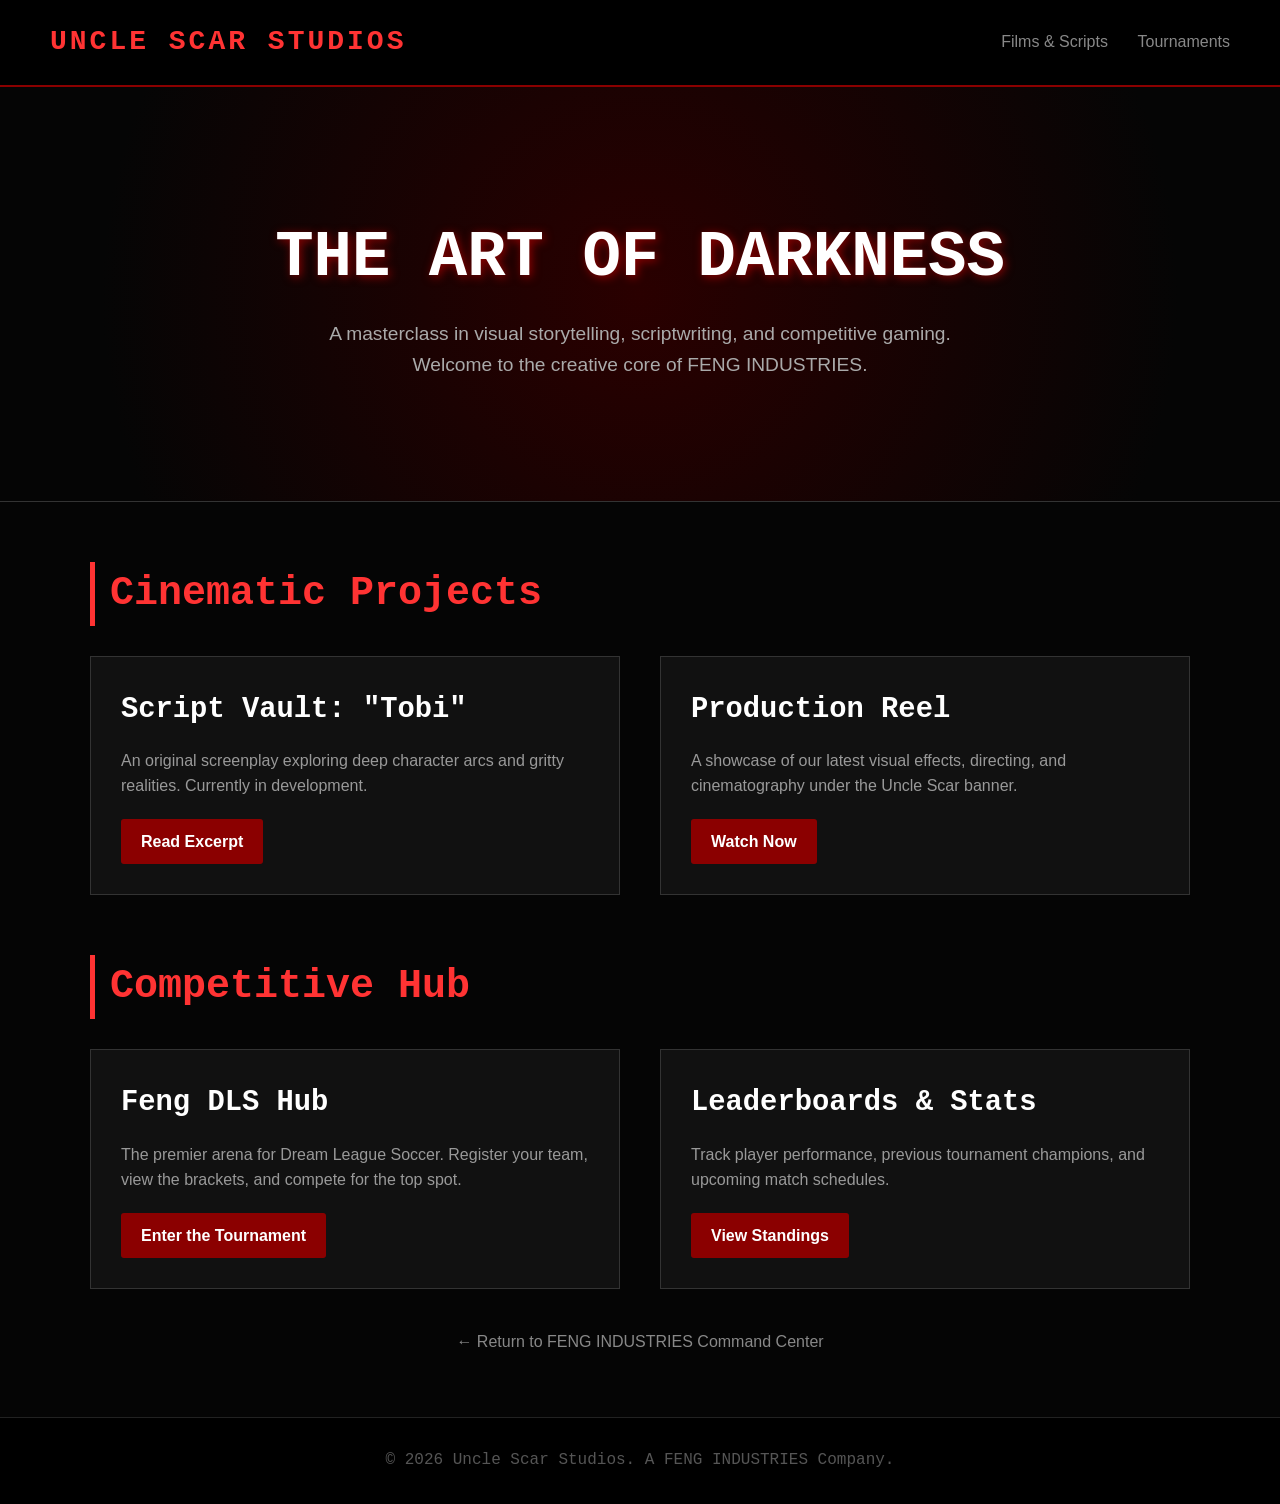
<file: uncle-scar.html>
<!DOCTYPE html>
<html lang="en">
<head>
    <meta charset="UTF-8">
    <meta name="viewport" content="width=device-width, initial-scale=1.0">
    <title>Uncle Scar Studios | Entertainment Wing</title>
    <style>
        /* Embedded CSS for the Studio Page to keep it distinct */
        * { margin: 0; padding: 0; box-sizing: border-box; font-family: 'Courier New', Courier, monospace; }
        body { background-color: #050505; color: #e0e0e0; line-height: 1.6; }
        
        /* Studio Header */
        header { background: #000; padding: 20px 50px; border-bottom: 2px solid #8b0000; display: flex; justify-content: space-between; align-items: center; }
        .logo { font-size: 28px; font-weight: bold; color: #ff3333; text-transform: uppercase; letter-spacing: 3px; }
        nav a { color: #888; text-decoration: none; margin-left: 20px; transition: color 0.3s; font-family: sans-serif; }
        nav a:hover { color: #ff3333; }
        
        /* Cinematic Hero */
        .hero { text-align: center; padding: 120px 20px; background: radial-gradient(circle, #2a0000 0%, #050505 80%); border-bottom: 1px solid #333; }
        .hero h1 { font-size: 4rem; margin-bottom: 10px; color: #fff; text-shadow: 2px 2px 10px rgba(255,0,0,0.5); }
        .hero p { font-size: 1.2rem; color: #aaa; max-width: 700px; margin: 0 auto; font-family: sans-serif; }
        
        /* Content Sections */
        .section-container { padding: 60px 50px; max-width: 1200px; margin: 0 auto; }
        .section-title { font-size: 2.5rem; color: #ff3333; margin-bottom: 30px; border-left: 5px solid #ff3333; padding-left: 15px; }
        
        /* Grid for Scripts & Gaming */
        .grid { display: grid; grid-template-columns: repeat(auto-fit, minmax(350px, 1fr)); gap: 40px; }
        
        .card { background: #111; padding: 30px; border: 1px solid #333; transition: 0.3s; }
        .card:hover { border-color: #ff3333; box-shadow: 0 0 15px rgba(139, 0, 0, 0.4); }
        .card h3 { font-size: 1.8rem; margin-bottom: 15px; color: #fff; }
        .card p { color: #999; margin-bottom: 20px; font-family: sans-serif; }
        
        .btn { display: inline-block; background: #8b0000; color: #fff; padding: 10px 20px; text-decoration: none; font-weight: bold; font-family: sans-serif; border-radius: 3px; transition: background 0.3s; }
        .btn:hover { background: #ff3333; }
        
        /* Footer */
        footer { text-align: center; padding: 30px; background: #000; color: #555; border-top: 1px solid #222; font-family: sans-serif; }
        
        /* Back to Main Hub Link */
        .back-link { display: inline-block; margin-top: 40px; color: #888; text-decoration: none; font-family: sans-serif; }
        .back-link:hover { color: #fff; }
    </style>
</head>
<body>

    <header>
        <div class="logo">Uncle Scar Studios</div>
        <nav>
            <a href="#films">Films & Scripts</a>
            <a href="#tournaments">Tournaments</a>
        </nav>
    </header>

    <section class="hero">
        <h1>THE ART OF DARKNESS</h1>
        <p>A masterclass in visual storytelling, scriptwriting, and competitive gaming. Welcome to the creative core of FENG INDUSTRIES.</p>
    </section>

    <div class="section-container">
        
        <h2 id="films" class="section-title">Cinematic Projects</h2>
        <div class="grid" style="margin-bottom: 60px;">
            <div class="card">
                <h3>Script Vault: "Tobi"</h3>
                <p>An original screenplay exploring deep character arcs and gritty realities. Currently in development.</p>
                <a href="#" class="btn">Read Excerpt</a>
            </div>
            <div class="card">
                <h3>Production Reel</h3>
                <p>A showcase of our latest visual effects, directing, and cinematography under the Uncle Scar banner.</p>
                <a href="#" class="btn">Watch Now</a>
            </div>
        </div>

        <h2 id="tournaments" class="section-title">Competitive Hub</h2>
        <div class="grid">
            <div class="card">
                <h3>Feng DLS Hub</h3>
                <p>The premier arena for Dream League Soccer. Register your team, view the brackets, and compete for the top spot.</p>
                <a href="#" class="btn">Enter the Tournament</a>
            </div>
            <div class="card">
                <h3>Leaderboards & Stats</h3>
                <p>Track player performance, previous tournament champions, and upcoming match schedules.</p>
                <a href="#" class="btn">View Standings</a>
            </div>
        </div>

        <div style="text-align: center;">
            <a href="index.html" class="back-link">&larr; Return to FENG INDUSTRIES Command Center</a>
        </div>

    </div>

    <footer>
        <p>&copy; 2026 Uncle Scar Studios. A FENG INDUSTRIES Company.</p>
    </footer>

</body>
</html>
</file>
<file: style.css>
/* General Reset and Base Styles */
* {
    margin: 0;
    padding: 0;
    box-sizing: border-box;
    font-family: 'Segoe UI', Tahoma, Geneva, Verdana, sans-serif;
}

/* Smooth Scrolling for the whole page */
html {
    scroll-behavior: smooth;
}

body {
    background-color: #0d0d0d;
    color: #f4f4f4;
    line-height: 1.6;
}

/* Header */
header {
  display: flex;
  flex-direction: column; /* Puts navigation below the title */
  align-items: flex-start; /* Keeps everything aligned to the left */
  padding: 25px 20px;
  background-color: #0A0A0A;
}

.logo {
  font-size: 1.6rem;
  font-weight: 800;
  color: #FFFFFF;
  letter-spacing: 1px;
  margin-bottom: 20px; /* Space between title and links */
  text-transform: uppercase;
}

nav {
  display: flex;
  flex-direction: row; /* Keeps links side-by-side */
  flex-wrap: wrap; /* Ensures they drop to a new line if the screen is very narrow */
  gap: 15px;
  align-items: center;
}

nav a {
  color: #BBBBBB;
  text-decoration: none;
  font-size: 0.9rem;
  font-weight: 600;
}

/* The Green Contact Button */
.contact-btn {
  background-color: #28a745;
  color: #FFFFFF !important;
  padding: 10px 16px;
  border-radius: 4px;
  white-space: nowrap; /* Prevents "Us" from falling below "Contact" */
  font-weight: 700;
      }
</file>
